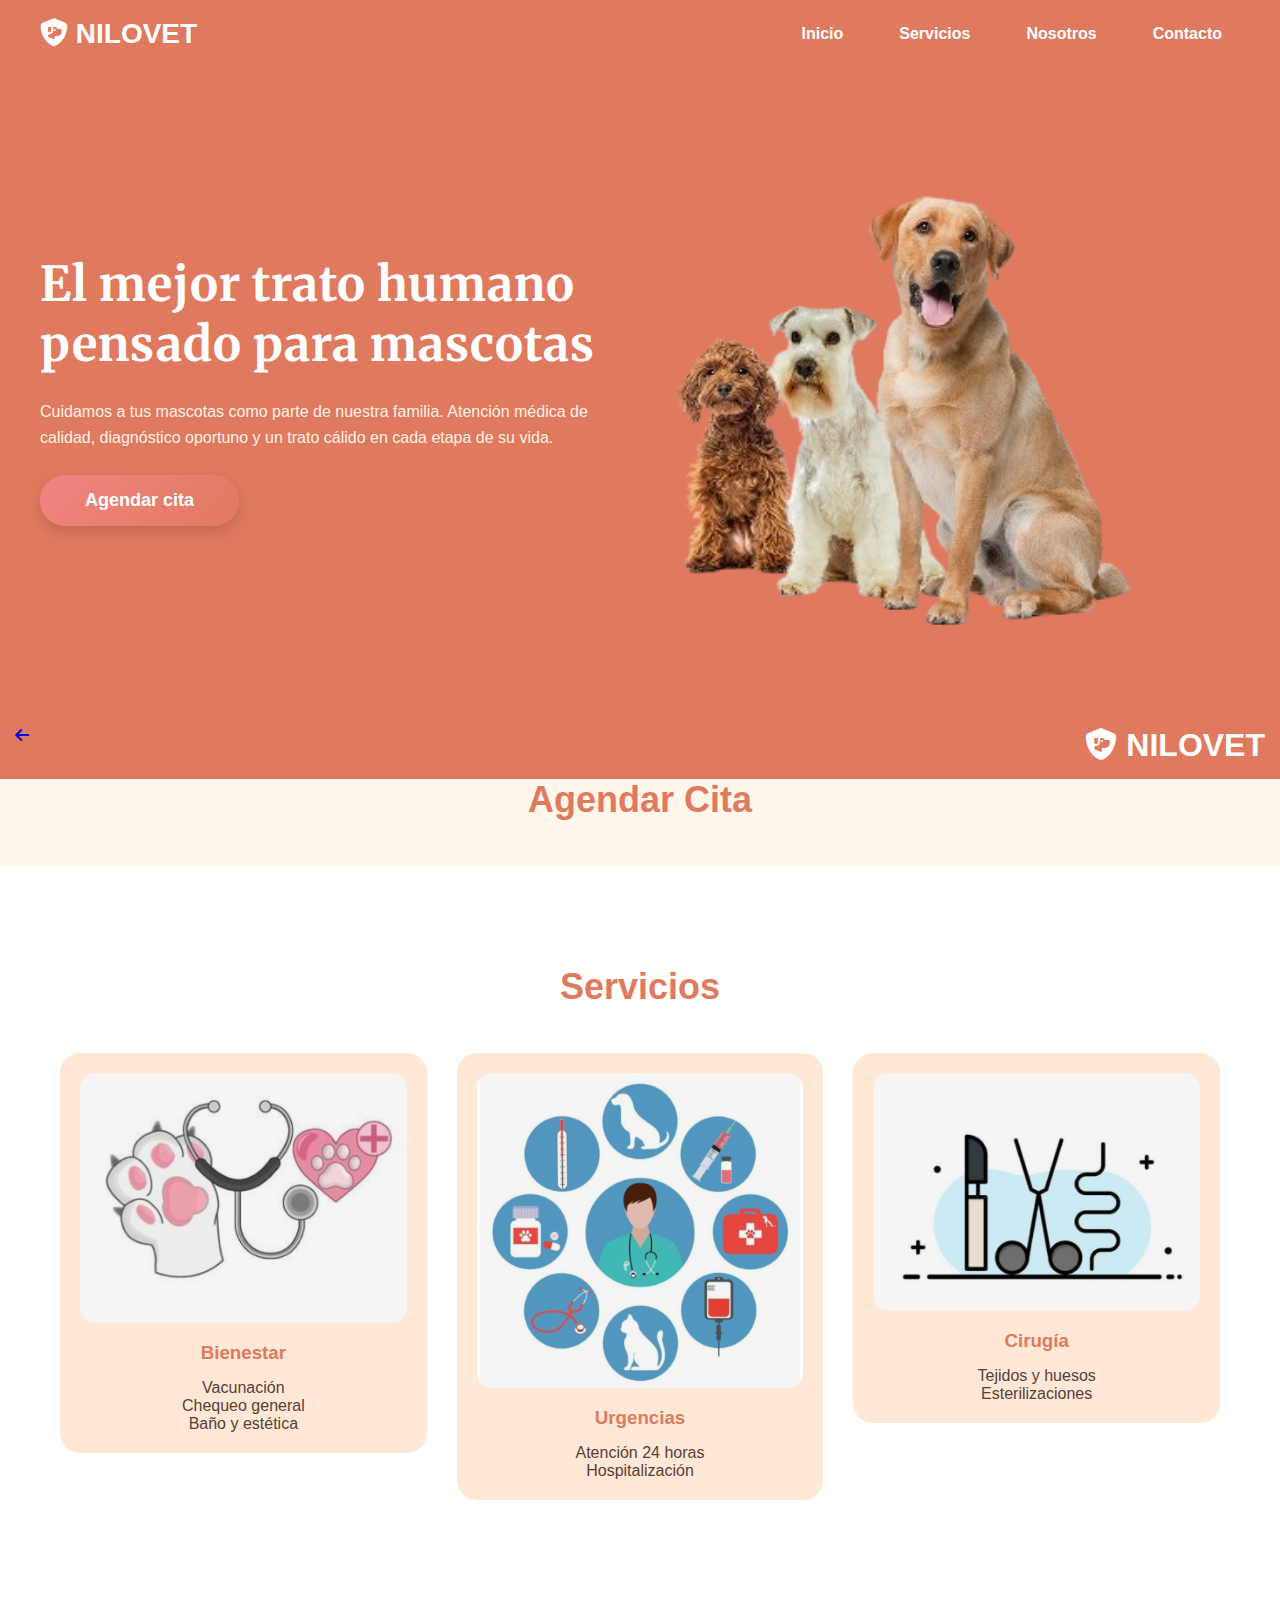
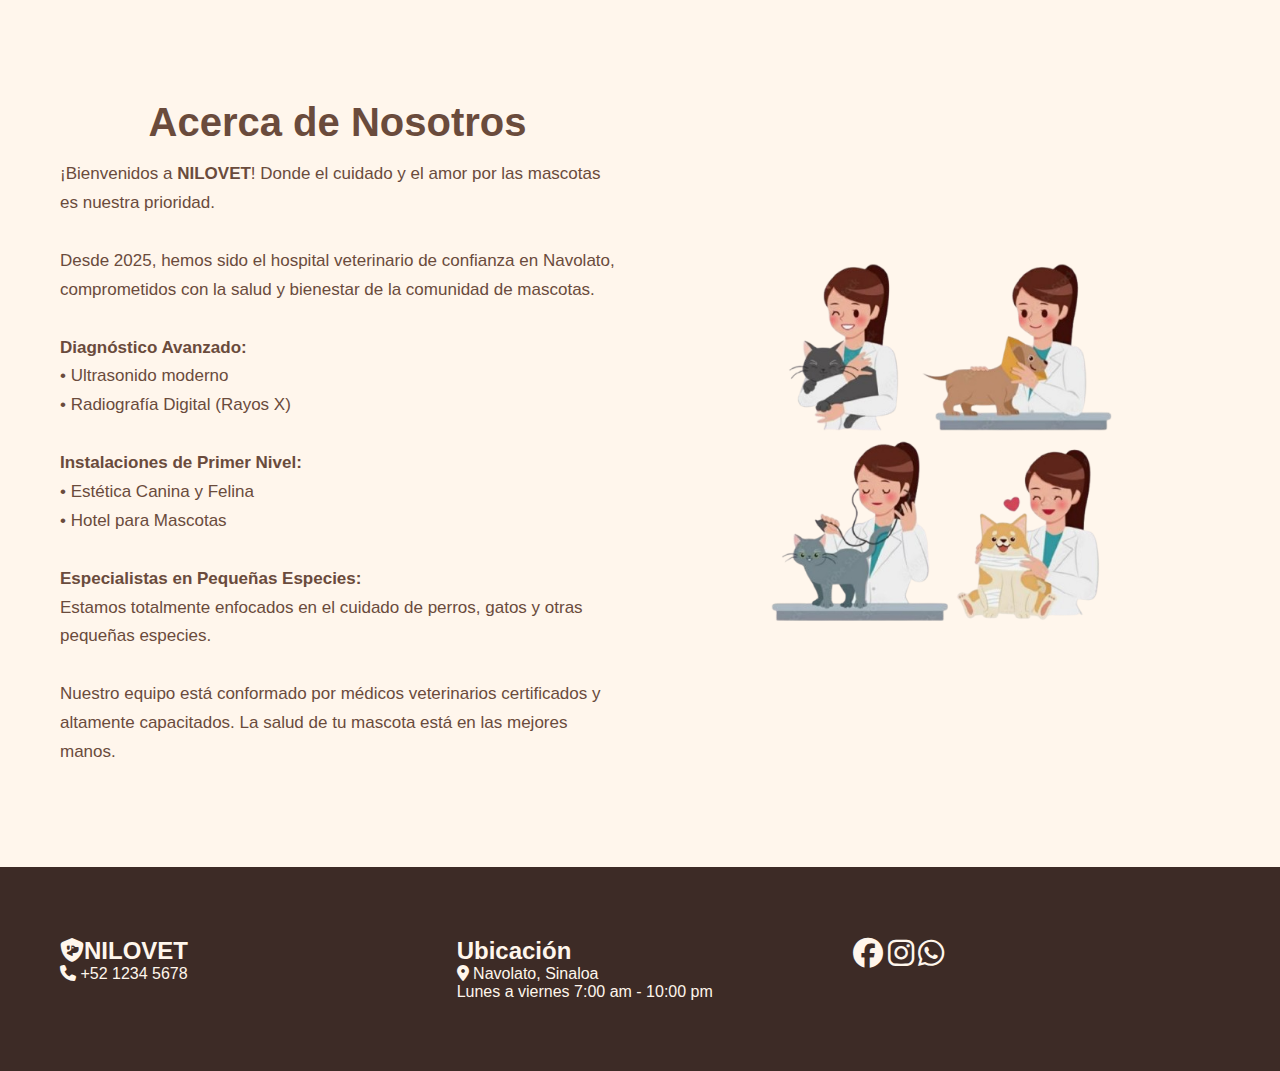
<file: index.html>
<!DOCTYPE html>
<html lang="es">
<head>
    <meta charset="UTF-8">
    <meta name="viewport" content="width=device-width, initial-scale=1.0">
    <title>Veterinaria</title>

    <link rel="stylesheet" href="style.css">
    <script src="script.js"></script>
    <link rel="stylesheet" href="https://cdnjs.cloudflare.com/ajax/libs/font-awesome/6.5.2/css/all.min.css">
</head>
<body>

<header id="inicio">

    <div class="menu container">
        <a href="#" class="logo"><i class="fa-solid fa-shield-dog"></i> NILOVET</a>

        <nav class="navbar">
            <ul>
                <li><a href="#" data-section="inicio">Inicio</a></li>
                <li><a href="#" data-section="servicios">Servicios</a></li>
                <li><a href="#" data-section="nosotros">Nosotros</a></li>
                <li><a href="#" data-section="contacto">Contacto</a></li>
            </ul>
        </nav>
    </div>

    <div class="header-content container">
        <div class="header-txt">
            <h1>El mejor trato humano pensado para mascotas</h1>
            <p>
                Cuidamos a tus mascotas como parte de nuestra familia.
                Atención médica de calidad, diagnóstico oportuno y un trato cálido
                en cada etapa de su vida.
            </p>
            <a href="#" class="btn-1">Agendar cita </a>
        </div>

        <div class="header-img">
            <img src="paginai/dog-removebg-preview.png" alt="Veterinaria">
        </div>
    </div>

</header>

<header class="top-bar">
    <a href="#" class="back"><i class="fa-solid fa-arrow-left"></i></a>
    <h1><i class="fa-solid fa-shield-dog"></i> NILOVET</h1>
</header>

<div class="progress">
    <span class="step active">3</span>
    <div>
        <p class="small">Nueva cita</p>
        <h2>Tus datos</h2>
    </div>
</div>
 <h1 class="section-title">Agendar Cita</h1>
<section class="form-container">
    
    <form id="form-cita">
        <h1>Informacion Cita</h1>

        
        <input type=" email" placeholder=" Email" required>

       
        <input type="text" placeholder=" Nombre" required>

     
        <input type="text" placeholder="Apellido" required>
        <br>

        
        <div class="phone-group">
            <input type="text" value="+52" disabled>
            <input type="tel" placeholder="Teléfono" required>
        </div>

        <button class="btn-login">
               <i class="fa-solid fa-paper-plane"></i> Enviar
            </button>
    </form>
</section>

<section class="information" id="servicios">
    <div class="information-content container">

        <h1 class="section-title">Servicios</h1>

        <div class="information-box">
            <div class="Servicios">
                <div class="card">
                    <img src="paginai/01.jpg" alt="">
                    <h3>Bienestar</h3>
                    <ul>
                        <li>Vacunación</li>
                        <li>Chequeo general</li>
                        <li>Baño y estética</li>
                    </ul>
                </div>
            </div>

            <div class="Servicios">
                <div class="card">
                    <img src="paginai/02.jpg" alt="">
                    <h3>Urgencias</h3>
                    <ul>
                        <li>Atención 24 horas</li>
                        <li>Hospitalización</li>
                    </ul>
                </div>
            </div>

            <div class="Servicios">
                <div class="card">
                    <img src="paginai/03.jpg" alt="">
                    <h3>Cirugía</h3>
                    <ul>
                        <li>Tejidos y huesos</li>
                        <li>Esterilizaciones</li>
                    </ul>
                </div>
            </div>
        </div>

    </div>
</section>



<section class="general" id="nosotros">
    <div class="general-content container">
        
        <div class="nosotros-grid">

            <div class="nosotros-text">
                <h1>Acerca de Nosotros</h1>
                <p>
                    ¡Bienvenidos a <strong>NILOVET</strong>! Donde el cuidado y el amor por las mascotas 
                    es nuestra prioridad.<br><br>

                    Desde 2025, hemos sido el hospital veterinario de confianza en Navolato, 
                    comprometidos con la salud y bienestar de la comunidad de mascotas.<br><br>

                    <strong>Diagnóstico Avanzado:</strong><br>
                    • Ultrasonido moderno<br>
                    • Radiografía Digital (Rayos X)<br><br>

                    <strong>Instalaciones de Primer Nivel:</strong><br>
                    • Estética Canina y Felina<br>
                    • Hotel para Mascotas<br><br>

                    <strong>Especialistas en Pequeñas Especies:</strong><br>
                    Estamos totalmente enfocados en el cuidado de perros, gatos y otras pequeñas especies.<br><br>

                    Nuestro equipo está conformado por médicos veterinarios certificados y altamente capacitados.
                    La salud de tu mascota está en las mejores manos.
                </p>
            </div>

            <div class="nosotros-img">
                <img src="paginai/c4-removebg-preview.png" alt="Veterinaria Nilovet">
            </div>

        </div>
    </div>
</section>


<section class="Conctacto-Dr" id="contacto">
    <div class="Conctacto-Dr-content container">

<div class="card">
    <img src="paginai/vet.jpeg" alt="" class="card-img">

    <div class="card-info">
        <h2>Dra. Nataly Inzunza</h2>
        <h3><p class="profesion">Médica Veterinaria Zootecnista</p></h3>
        

        <p class="descripcion">
            Apasionada por el bienestar animal, dedicada a brindar un servicio cercano, profesional y de confianza.
        </p>

        <ul class="servicios">
            <li>Consulta general</li><br>

            <li>Vacunación y desparasitación</li><br>

            <li>Limpieza dental</li><br>

            <li>Atención a cachorros</li><br>

        </ul>

        <div class="contacto">
            <p><i class="fa-solid fa-phone"></i> Tel: 123-456-7890</p><br>

            <p><i class="fas fa-envelope"></i> natalyinzunza@gmail.com</p>
        </div>
    </div>
</div>
</section>

<footer id="contacto">
    <div class="footer-content container">
        <div>
            <h2><i class="fa-solid fa-shield-dog"></i>NILOVET</h2>
            <p><i class="fa-solid fa-phone"></i> +52 1234 5678</p>
        </div>

        <div>
            <h2>Ubicación</h2>
            <p><i class="fa-solid fa-location-dot"></i> Navolato, Sinaloa</p>
            <p class="horario">Lunes a viernes 7:00 am - 10:00 pm</p>
        </div>

        <div class="social-icons">
            <a href="#"><i class="fab fa-facebook"></i></a>
            <a href="#"><i class="fab fa-instagram"></i></a>
            <a href="#"><i class="fab fa-whatsapp"></i></a>
        </div>
    </div>
</footer>


</body>
</html>
</file>
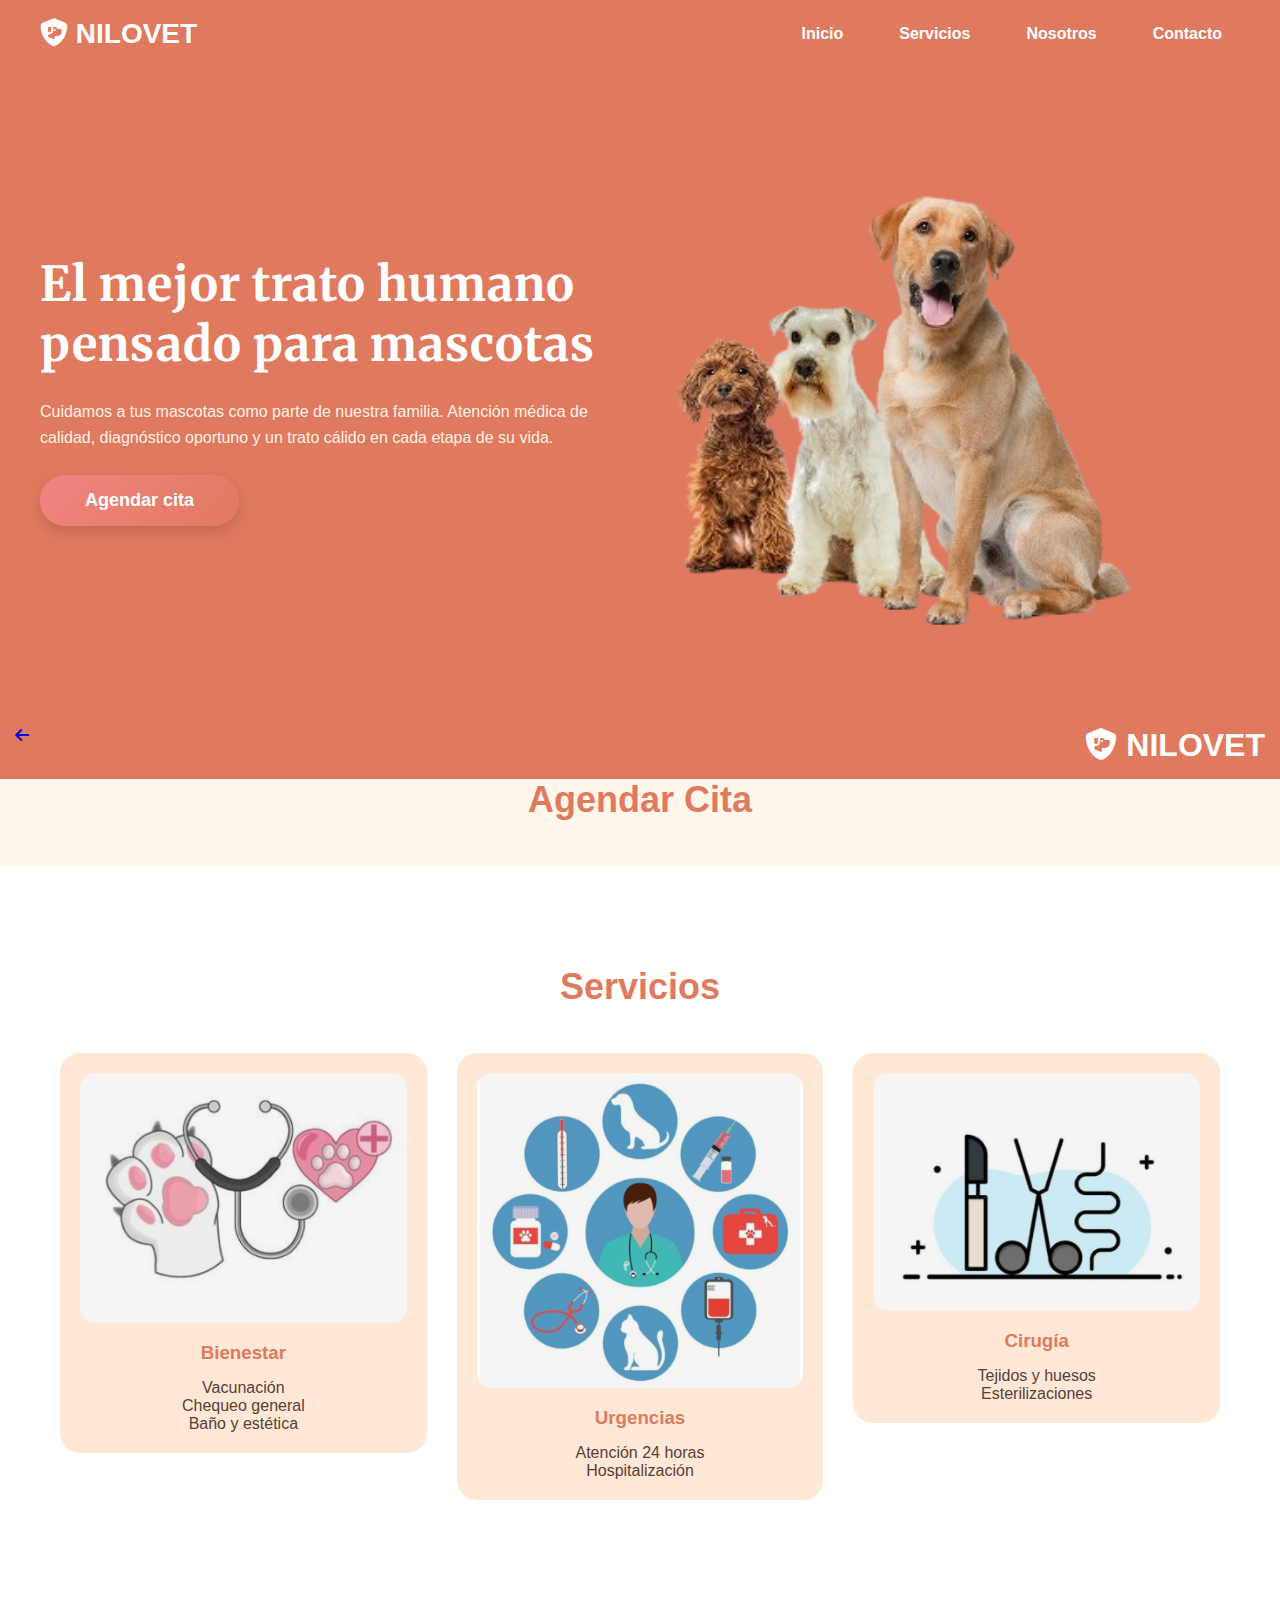
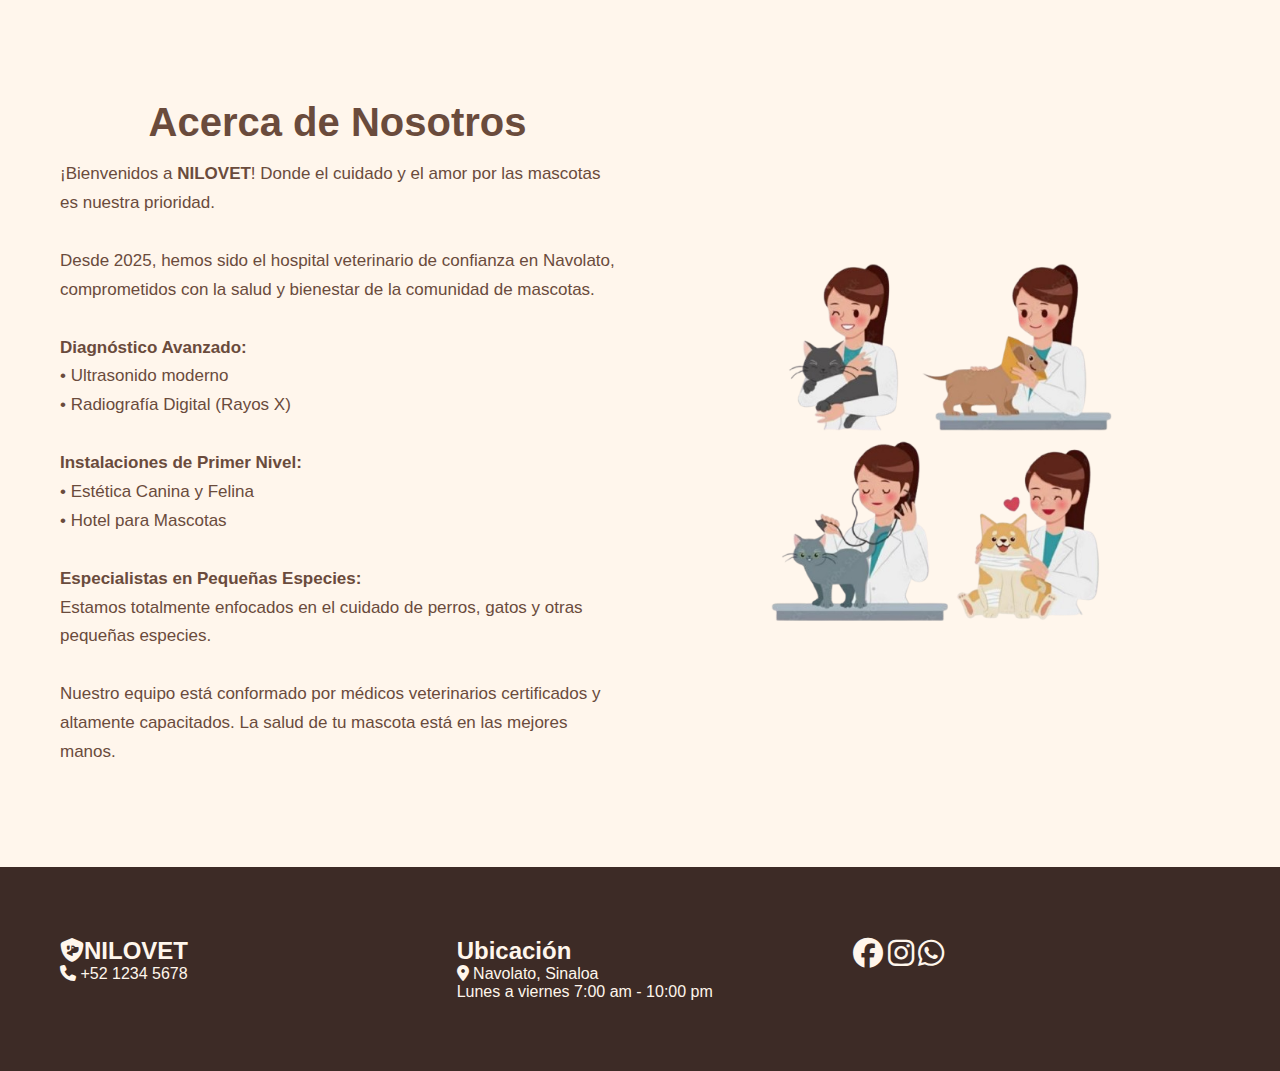
<file: veterinaria.html>
<!DOCTYPE html>
<html lang="es">
<head>
    <meta charset="UTF-8">
    <meta name="viewport" content="width=device-width, initial-scale=1.0">
    <title>Veterinaria</title>

    <link rel="stylesheet" href="veterinaria.css">
    <script src="veterinaria.js"></script>
    <link rel="stylesheet" href="https://cdnjs.cloudflare.com/ajax/libs/font-awesome/6.5.2/css/all.min.css">
</head>
<body>

<header id="inicio">

    <div class="menu container">
        <a href="#" class="logo"><i class="fa-solid fa-shield-dog"></i> NILOVET</a>

        <nav class="navbar">
            <ul>
                <li><a href="#" data-section="inicio">Inicio</a></li>
                <li><a href="#" data-section="servicios">Servicios</a></li>
                <li><a href="#" data-section="nosotros">Nosotros</a></li>
                <li><a href="#" data-section="contacto">Contacto</a></li>
            </ul>
        </nav>
    </div>

    <div class="header-content container">
        <div class="header-txt">
            <h1>El mejor trato humano pensado para mascotas</h1>
            <p>
                Cuidamos a tus mascotas como parte de nuestra familia.
                Atención médica de calidad, diagnóstico oportuno y un trato cálido
                en cada etapa de su vida.
            </p>
            <a href="#" class="btn-1">Agendar cita </a>
        </div>

        <div class="header-img">
            <img src="paginai/dog-removebg-preview.png" alt="Veterinaria">
        </div>
    </div>

</header>

<header class="top-bar">
    <a href="#" class="back"><i class="fa-solid fa-arrow-left"></i></a>
    <h1><i class="fa-solid fa-shield-dog"></i> NILOVET</h1>
</header>

<div class="progress">
    <span class="step active">3</span>
    <div>
        <p class="small">Nueva cita</p>
        <h2>Tus datos</h2>
    </div>
</div>
 <h1 class="section-title">Agendar Cita</h1>
<section class="form-container">
    
    <form id="form-cita">
        <h1>Informacion Cita</h1>

        
        <input type=" email" placeholder=" Email" required>

       
        <input type="text" placeholder=" Nombre" required>

     
        <input type="text" placeholder="Apellido" required>
        <br>

        
        <div class="phone-group">
            <input type="text" value="+52" disabled>
            <input type="tel" placeholder="Teléfono" required>
        </div>

        <button class="btn-login">
               <i class="fa-solid fa-paper-plane"></i> Enviar
            </button>
    </form>
</section>

<section class="information" id="servicios">
    <div class="information-content container">

        <h1 class="section-title">Servicios</h1>

        <div class="information-box">
            <div class="Servicios">
                <div class="card">
                    <img src="paginai/01.jpg" alt="">
                    <h3>Bienestar</h3>
                    <ul>
                        <li>Vacunación</li>
                        <li>Chequeo general</li>
                        <li>Baño y estética</li>
                    </ul>
                </div>
            </div>

            <div class="Servicios">
                <div class="card">
                    <img src="paginai/02.jpg" alt="">
                    <h3>Urgencias</h3>
                    <ul>
                        <li>Atención 24 horas</li>
                        <li>Hospitalización</li>
                    </ul>
                </div>
            </div>

            <div class="Servicios">
                <div class="card">
                    <img src="paginai/03.jpg" alt="">
                    <h3>Cirugía</h3>
                    <ul>
                        <li>Tejidos y huesos</li>
                        <li>Esterilizaciones</li>
                    </ul>
                </div>
            </div>
        </div>

    </div>
</section>



<section class="general" id="nosotros">
    <div class="general-content container">
        
        <div class="nosotros-grid">

            <div class="nosotros-text">
                <h1>Acerca de Nosotros</h1>
                <p>
                    ¡Bienvenidos a <strong>NILOVET</strong>! Donde el cuidado y el amor por las mascotas 
                    es nuestra prioridad.<br><br>

                    Desde 2025, hemos sido el hospital veterinario de confianza en Navolato, 
                    comprometidos con la salud y bienestar de la comunidad de mascotas.<br><br>

                    <strong>Diagnóstico Avanzado:</strong><br>
                    • Ultrasonido moderno<br>
                    • Radiografía Digital (Rayos X)<br><br>

                    <strong>Instalaciones de Primer Nivel:</strong><br>
                    • Estética Canina y Felina<br>
                    • Hotel para Mascotas<br><br>

                    <strong>Especialistas en Pequeñas Especies:</strong><br>
                    Estamos totalmente enfocados en el cuidado de perros, gatos y otras pequeñas especies.<br><br>

                    Nuestro equipo está conformado por médicos veterinarios certificados y altamente capacitados.
                    La salud de tu mascota está en las mejores manos.
                </p>
            </div>

            <div class="nosotros-img">
                <img src="paginai/c4-removebg-preview.png" alt="Veterinaria Nilovet">
            </div>

        </div>
    </div>
</section>


<section class="Conctacto-Dr" id="contacto">
    <div class="Conctacto-Dr-content container">

<div class="card">
    <img src="paginai/vet.jpeg" alt="" class="card-img">

    <div class="card-info">
        <h2>Dra. Nataly Inzunza</h2>
        <h3><p class="profesion">Médica Veterinaria Zootecnista</p></h3>
        

        <p class="descripcion">
            Apasionada por el bienestar animal, dedicada a brindar un servicio cercano, profesional y de confianza.
        </p>

        <ul class="servicios">
            <li>Consulta general</li><br>

            <li>Vacunación y desparasitación</li><br>

            <li>Limpieza dental</li><br>

            <li>Atención a cachorros</li><br>

        </ul>

        <div class="contacto">
            <p><i class="fa-solid fa-phone"></i> Tel: 123-456-7890</p><br>

            <p><i class="fas fa-envelope"></i> natalyinzunza@gmail.com</p>
        </div>
    </div>
</div>
</section>

<footer id="contacto">
    <div class="footer-content container">
        <div>
            <h2><i class="fa-solid fa-shield-dog"></i>NILOVET</h2>
            <p><i class="fa-solid fa-phone"></i> +52 1234 5678</p>
        </div>

        <div>
            <h2>Ubicación</h2>
            <p><i class="fa-solid fa-location-dot"></i> Navolato, Sinaloa</p>
            <p class="horario">Lunes a viernes 7:00 am - 10:00 pm</p>
        </div>

        <div class="social-icons">
            <a href="#"><i class="fab fa-facebook"></i></a>
            <a href="#"><i class="fab fa-instagram"></i></a>
            <a href="#"><i class="fab fa-whatsapp"></i></a>
        </div>
    </div>
</footer>


</body>
</html>
</file>
<file: style.css>
@import url('https://fonts.googleapis.com/css2?family=Merriweather:wght@700&display=swap');

* {
    margin: 0;
    padding: 0;
    box-sizing: border-box;
    font-family: "Poppins", sans-serif;
}

html, body {
    height: 100%;
}

body {
    min-height: 100vh;
    display: flex;
    flex-direction: column;
    background: #FFF6EC;
    color: #5A3E36;
}

.container {
    max-width: 1200px;
    margin: auto;
    padding: 20px;
}


header#inicio {
    background: #E07A5F;
}


.menu {
    display: flex;
    justify-content: space-between;
    align-items: center;
    padding: 18px 0;
}

.logo {
    color: #fff;
    font-size: 28px;
    font-weight: 700;
    text-decoration: none;
}


.navbar ul {
    display: flex;
    gap: 20px;
    list-style: none;
}

.navbar a {
    position: relative;
    padding: 10px 18px;
    color: #fff;
    text-decoration: none;
    font-weight: 600;
    border-radius: 25px;
    transition: 0.3s ease;
}

.navbar a:hover {
    background: rgba(255, 255, 255, 0.25);
}

.navbar a::after {
    content: "";
    position: absolute;
    bottom: -3px;
    left: 50%;
    width: 0%;
    height: 3px;
    background: #FFE8D6;
    border-radius: 10px;
    transition: 0.3s ease;
    transform: translateX(-50%);
}

.navbar a:hover::after {
    width: 60%;
}

.navbar a.active {
    background: rgba(255,255,255,0.35);
}

.navbar a.active::after {
    width: 60%;
}


.header-content {
    display: grid;
    grid-template-columns: 1fr 1fr;
    align-items: center;
    padding: 80px 0;
}

.header-txt h1 {
    font-family: "Merriweather", serif;
    font-size: 48px;
    font-weight: 700;
    letter-spacing: 1px;
    color: #fff;
}

.header-txt p {
    margin: 25px 0;
    color: #FFF1E6;
    line-height: 1.6;
}


.btn-1 {
    background: linear-gradient(135deg, #F28482, #E07A5F);
    color: #fff;
    padding: 15px 45px;
    border-radius: 50px;
    text-decoration: none;
    font-size: 18px;
    font-weight: 600;
    display: inline-block;
    box-shadow: 0 6px 15px rgba(0,0,0,0.15);
    transition: 0.3s ease;
}

.btn-1:hover {
    background: linear-gradient(135deg, #E3645A, #D35A4A);
    transform: translateY(-3px);
    box-shadow: 0 10px 20px rgba(0,0,0,0.25);
}


.header-img img {
    width: 120%;
    max-width: 480px;
    transform: translateX(20px);
}


.top-bar,
.progress,
.form-container {
    display: none;
}

.top-bar {
    background: #E07A5F;
    color: #fff;
    padding: 15px;
    display: flex;
    justify-content: space-between;
}

.form-container {
    background: #fff;
    max-width: 520px;
    margin: 40px auto;
    padding: 30px;
    border-radius: 20px;
}

.form-container input {
    width: 100%;
    padding: 12px;
    margin-top: 6px;
    border-radius: 10px;
    border: 1px solid #ddd;
}

.phone-group {
    display: flex;
    gap: 10px;
}

.btn-login {
    width: 100%;
    margin-top: 25px;
    padding: 14px;
    background: #E07A5F;
    border: none;
    border-radius: 30px;
    color: #fff;
    cursor: pointer;
}
#nosotros {
    padding: 80px 0;
    background: #FFF6EC;
}

.nosotros-grid {
    display: flex;
    align-items: center;
    justify-content: space-between;
    gap: 50px;
    flex-wrap: wrap;
}

.nosotros-text {
    flex: 1;
    min-width: 320px;
    
}

.nosotros-text h1 {
    font-size: 40px;
    color: #6a4b3c;
    margin-bottom: 15px;
      text-align: center;
    font-weight: 700;
}

.nosotros-text p {
    line-height: 1.7;
    font-size: 17px;
    color: #6a4b3c;
}

.nosotros-img {
    flex: 1;
    display: flex;
    justify-content: center;
}

.nosotros-img img {
    width: 100%;
    max-width: 380px;
    animation: float 3s ease-in-out infinite;
}


@keyframes float {
    0% { transform: translateY(0px); }
    50% { transform: translateY(-10px); }
    100% { transform: translateY(0px); }
}


@media (max-width: 900px) {
    .nosotros-grid {
        flex-direction: column-reverse;
        text-align: center;
    }

    .nosotros-text h1 {
        font-size: 32px;
    }

    .nosotros-img img {
        max-width: 300px;
    }
}



.information {
    background: #fff;
    padding: 80px 0;
}

.section-title {
    text-align: center;
    font-size: 36px;
    color: #E07A5F;
    margin-bottom: 45px;
}

.information-box {
    display: grid;
    grid-template-columns: repeat(auto-fit, minmax(260px, 1fr));
    gap: 30px;
}

.card {
    background: #FFE8D6;
    border-radius: 20px;
    padding: 20px;
    text-align: center;
}

.card img {
    width: 100%;
    border-radius: 15px;
}

.card h3 {
    color: #E07A5F;
    margin: 15px 0;
}

.information ul,
.servicios {
    list-style: none;
    padding: 0;
}

.general {
    padding: 80px 0;
}

.Conctacto-Dr {
    display: none;
    padding: 80px 0;
}

.Conctacto-Dr .card {
    display: grid;
    grid-template-columns: 1fr 2fr;
    gap: 30px;
}

.card-img {
    width: 100%;
    border-radius: 20px;
}


footer {
    margin-top: auto;
    background: #3D2B26;
    color: #FFF6EC;
    padding: 50px 0;
}

.footer-content {
    display: grid;
    grid-template-columns: repeat(auto-fit, minmax(200px,1fr));
    gap: 30px;
}

.social-icons a {
    color: #FFF6EC;
    font-size: 30px;
}


@media (max-width: 768px) {
    .header-content {
        grid-template-columns: 1fr;
        text-align: center;
    }

    .header-img img {
        width: 80%;
        transform: none;
        margin: auto;
    }

    .Conctacto-Dr .card {
        grid-template-columns: 1fr;
        text-align: center;
    }
}
</file>
<file: veterinaria.css>
@import url('https://fonts.googleapis.com/css2?family=Merriweather:wght@700&display=swap');

* {
    margin: 0;
    padding: 0;
    box-sizing: border-box;
    font-family: "Poppins", sans-serif;
}

html, body {
    height: 100%;
}

body {
    min-height: 100vh;
    display: flex;
    flex-direction: column;
    background: #FFF6EC;
    color: #5A3E36;
}

.container {
    max-width: 1200px;
    margin: auto;
    padding: 20px;
}


header#inicio {
    background: #E07A5F;
}


.menu {
    display: flex;
    justify-content: space-between;
    align-items: center;
    padding: 18px 0;
}

.logo {
    color: #fff;
    font-size: 28px;
    font-weight: 700;
    text-decoration: none;
}


.navbar ul {
    display: flex;
    gap: 20px;
    list-style: none;
}

.navbar a {
    position: relative;
    padding: 10px 18px;
    color: #fff;
    text-decoration: none;
    font-weight: 600;
    border-radius: 25px;
    transition: 0.3s ease;
}

.navbar a:hover {
    background: rgba(255, 255, 255, 0.25);
}

.navbar a::after {
    content: "";
    position: absolute;
    bottom: -3px;
    left: 50%;
    width: 0%;
    height: 3px;
    background: #FFE8D6;
    border-radius: 10px;
    transition: 0.3s ease;
    transform: translateX(-50%);
}

.navbar a:hover::after {
    width: 60%;
}

.navbar a.active {
    background: rgba(255,255,255,0.35);
}

.navbar a.active::after {
    width: 60%;
}


.header-content {
    display: grid;
    grid-template-columns: 1fr 1fr;
    align-items: center;
    padding: 80px 0;
}

.header-txt h1 {
    font-family: "Merriweather", serif;
    font-size: 48px;
    font-weight: 700;
    letter-spacing: 1px;
    color: #fff;
}

.header-txt p {
    margin: 25px 0;
    color: #FFF1E6;
    line-height: 1.6;
}


.btn-1 {
    background: linear-gradient(135deg, #F28482, #E07A5F);
    color: #fff;
    padding: 15px 45px;
    border-radius: 50px;
    text-decoration: none;
    font-size: 18px;
    font-weight: 600;
    display: inline-block;
    box-shadow: 0 6px 15px rgba(0,0,0,0.15);
    transition: 0.3s ease;
}

.btn-1:hover {
    background: linear-gradient(135deg, #E3645A, #D35A4A);
    transform: translateY(-3px);
    box-shadow: 0 10px 20px rgba(0,0,0,0.25);
}


.header-img img {
    width: 120%;
    max-width: 480px;
    transform: translateX(20px);
}


.top-bar,
.progress,
.form-container {
    display: none;
}

.top-bar {
    background: #E07A5F;
    color: #fff;
    padding: 15px;
    display: flex;
    justify-content: space-between;
}

.form-container {
    background: #fff;
    max-width: 520px;
    margin: 40px auto;
    padding: 30px;
    border-radius: 20px;
}

.form-container input {
    width: 100%;
    padding: 12px;
    margin-top: 6px;
    border-radius: 10px;
    border: 1px solid #ddd;
}

.phone-group {
    display: flex;
    gap: 10px;
}

.btn-login {
    width: 100%;
    margin-top: 25px;
    padding: 14px;
    background: #E07A5F;
    border: none;
    border-radius: 30px;
    color: #fff;
    cursor: pointer;
}
#nosotros {
    padding: 80px 0;
    background: #FFF6EC;
}

.nosotros-grid {
    display: flex;
    align-items: center;
    justify-content: space-between;
    gap: 50px;
    flex-wrap: wrap;
}

.nosotros-text {
    flex: 1;
    min-width: 320px;
    
}

.nosotros-text h1 {
    font-size: 40px;
    color: #6a4b3c;
    margin-bottom: 15px;
      text-align: center;
    font-weight: 700;
}

.nosotros-text p {
    line-height: 1.7;
    font-size: 17px;
    color: #6a4b3c;
}

.nosotros-img {
    flex: 1;
    display: flex;
    justify-content: center;
}

.nosotros-img img {
    width: 100%;
    max-width: 380px;
    animation: float 3s ease-in-out infinite;
}


@keyframes float {
    0% { transform: translateY(0px); }
    50% { transform: translateY(-10px); }
    100% { transform: translateY(0px); }
}


@media (max-width: 900px) {
    .nosotros-grid {
        flex-direction: column-reverse;
        text-align: center;
    }

    .nosotros-text h1 {
        font-size: 32px;
    }

    .nosotros-img img {
        max-width: 300px;
    }
}



.information {
    background: #fff;
    padding: 80px 0;
}

.section-title {
    text-align: center;
    font-size: 36px;
    color: #E07A5F;
    margin-bottom: 45px;
}

.information-box {
    display: grid;
    grid-template-columns: repeat(auto-fit, minmax(260px, 1fr));
    gap: 30px;
}

.card {
    background: #FFE8D6;
    border-radius: 20px;
    padding: 20px;
    text-align: center;
}

.card img {
    width: 100%;
    border-radius: 15px;
}

.card h3 {
    color: #E07A5F;
    margin: 15px 0;
}

.information ul,
.servicios {
    list-style: none;
    padding: 0;
}

.general {
    padding: 80px 0;
}

.Conctacto-Dr {
    display: none;
    padding: 80px 0;
}

.Conctacto-Dr .card {
    display: grid;
    grid-template-columns: 1fr 2fr;
    gap: 30px;
}

.card-img {
    width: 100%;
    border-radius: 20px;
}


footer {
    margin-top: auto;
    background: #3D2B26;
    color: #FFF6EC;
    padding: 50px 0;
}

.footer-content {
    display: grid;
    grid-template-columns: repeat(auto-fit, minmax(200px,1fr));
    gap: 30px;
}

.social-icons a {
    color: #FFF6EC;
    font-size: 30px;
}


@media (max-width: 768px) {
    .header-content {
        grid-template-columns: 1fr;
        text-align: center;
    }

    .header-img img {
        width: 80%;
        transform: none;
        margin: auto;
    }

    .Conctacto-Dr .card {
        grid-template-columns: 1fr;
        text-align: center;
    }
}
</file>
